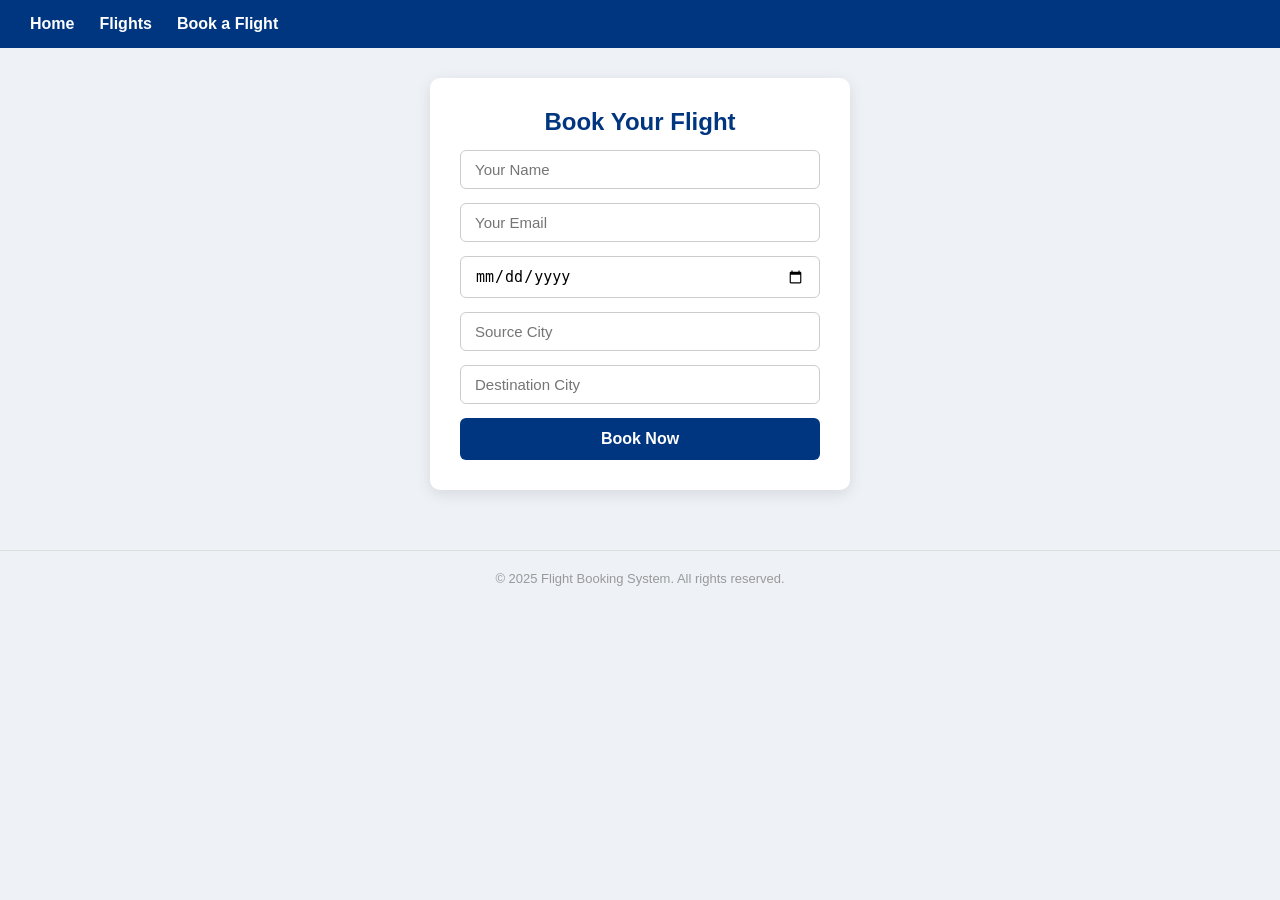
<file: templates/index.html>
<!DOCTYPE html>
<html>
<head>
    <link rel="stylesheet" type="text/css" href="/static/style.css">
    <title>Book a Flight</title>
</head>
<body>
    <div class="navbar">
        <a href="/">Home</a>
        <a href="/flights">Flights</a>
        <a href="/index">Book a Flight</a>
    </div>

    <form method="POST" action="/index">
        <h1>Book Your Flight</h1>
        <input type="text" name="name" placeholder="Your Name" required>
        <input type="email" name="email" placeholder="Your Email" required>
        <input type="date" name="date" required>
        <input type="text" name="source" placeholder="Source City" required>
        <input type="text" name="destination" placeholder="Destination City" required>
        <input type="submit" value="Book Now">
    </form>

    <footer>
        &copy; 2025 Flight Booking System. All rights reserved.
    </footer>
</body>
</html>
</file>
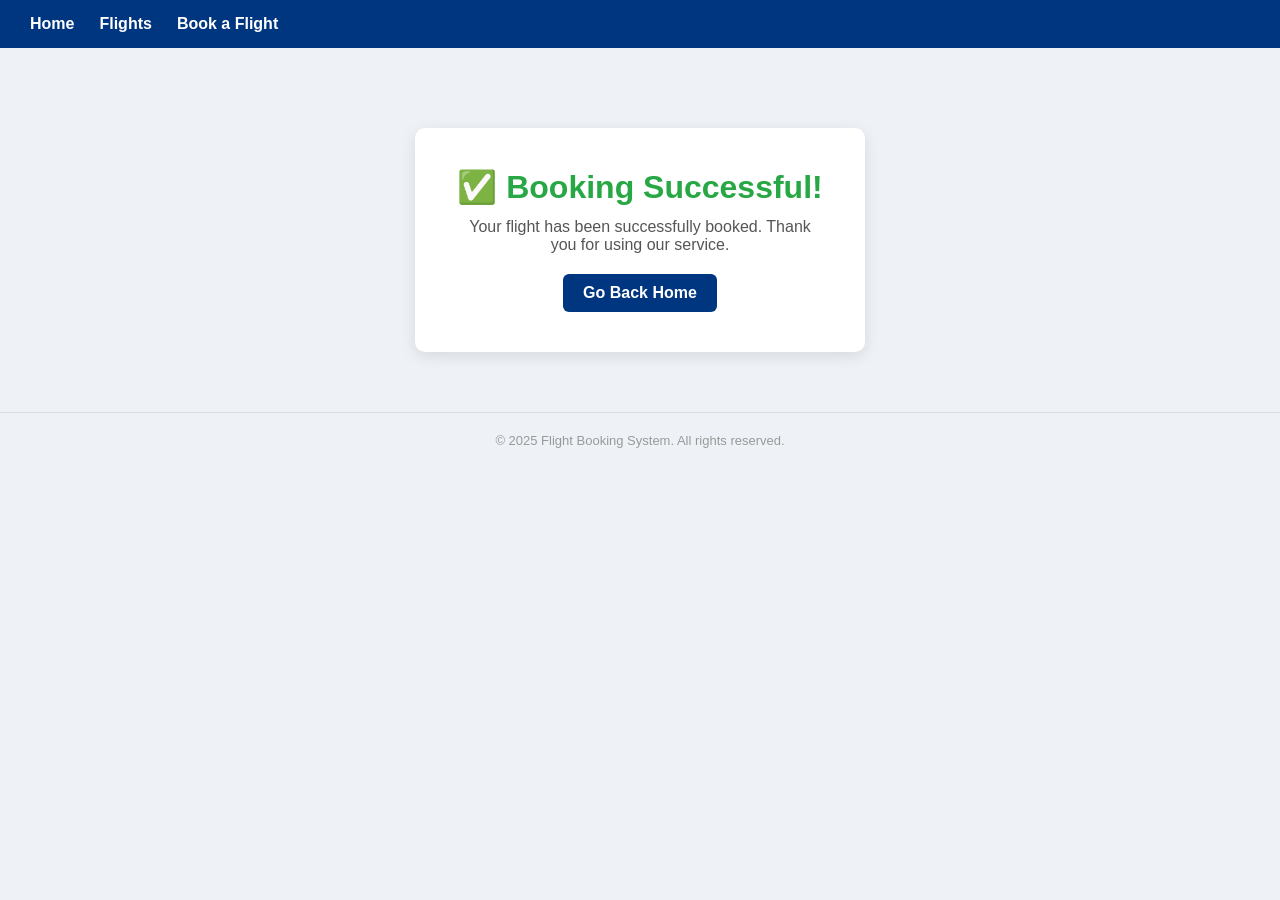
<file: templates/confirmation.html>
<!DOCTYPE html>
<html>
<head>
    <link rel="stylesheet" type="text/css" href="/static/style.css">
    <title>Booking Confirmation</title>
</head>
<body>
    <div class="navbar">
        <a href="/">Home</a>
        <a href="/flights">Flights</a>
        <a href="/index">Book a Flight</a>
    </div>

    <div class="confirm-box">
        <h1>✅ Booking Successful!</h1>
        <p>Your flight has been successfully booked. Thank you for using our service.</p>
        <a href="/">Go Back Home</a>
    </div>

    <footer>
        &copy; 2025 Flight Booking System. All rights reserved.
    </footer>
</body>
</html>
</file>
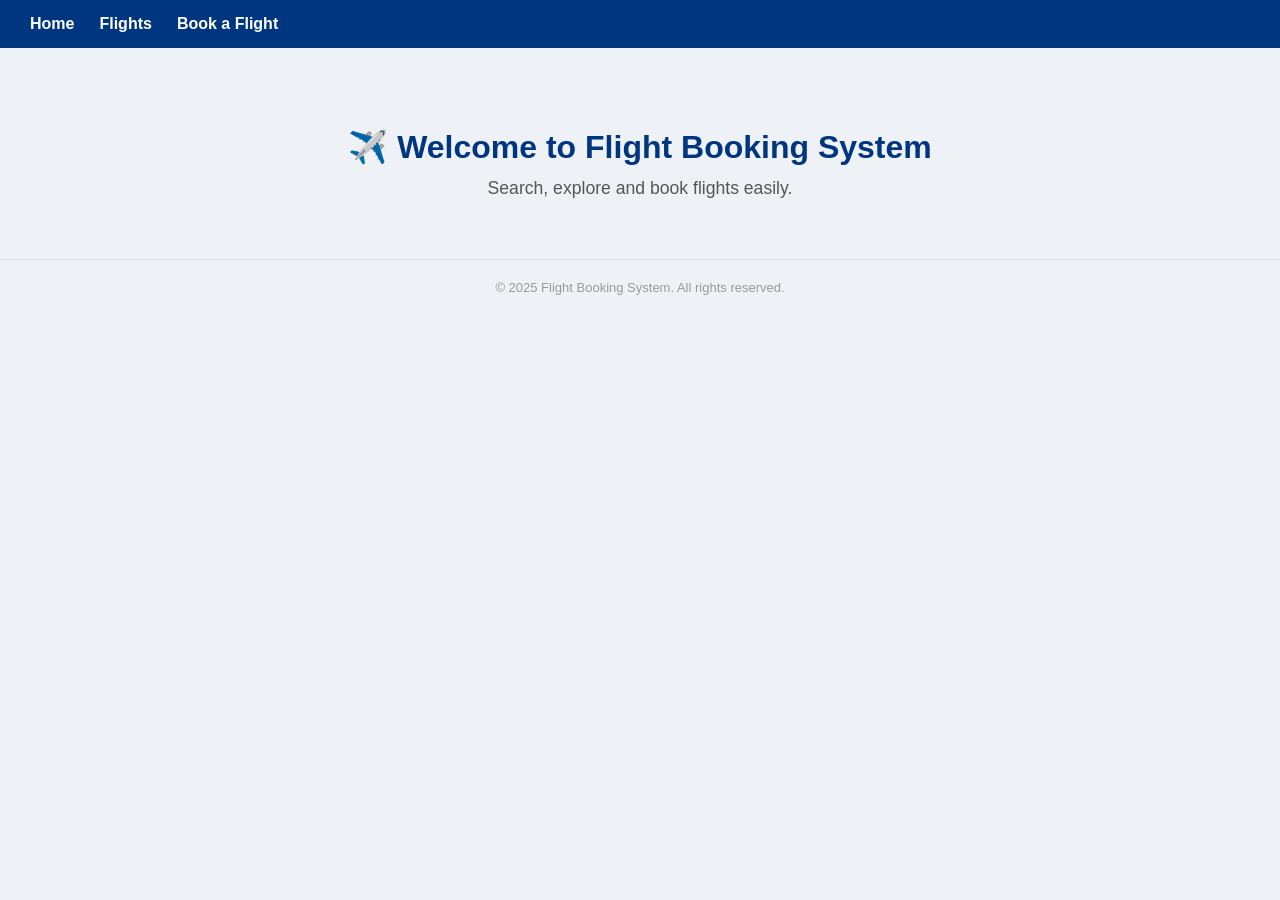
<file: templates/home.html>
<!DOCTYPE html>
<html>
<head>
    <link rel="stylesheet" type="text/css" href="/static/style.css">
    <title>Home - Flight Booking</title>
</head>
<body>
    <div class="navbar">
        <a href="/">Home</a>
        <a href="/flights">Flights</a>
        <a href="/index">Book a Flight</a>
    </div>

    <div class="welcome-box">
        <h1>✈️ Welcome to Flight Booking System</h1>
        <p>Search, explore and book flights easily.</p>
    </div>

    <footer>
        &copy; 2025 Flight Booking System. All rights reserved.
    </footer>
</body>
</html>
</file>
<file: static/style.css>
* {
    margin: 0;
    padding: 0;
    box-sizing: border-box;
}

body {
    font-family: 'Arial', sans-serif;
    background-color: #eef2f7;
    color: #333;
}

/* ── Navbar ── */
.navbar {
    background-color: #003580;
    padding: 15px 30px;
    display: flex;
    gap: 25px;
    align-items: center;
}

.navbar a {
    color: #ffffff;
    text-decoration: none;
    font-size: 16px;
    font-weight: bold;
    transition: color 0.2s;
}

.navbar a:hover {
    color: #ffd700;
}

/* ── Headings ── */
h1 {
    text-align: center;
    color: #003580;
    margin-top: 50px;
    font-size: 2rem;
}

/* ── Form ── */
form {
    display: flex;
    flex-direction: column;
    max-width: 420px;
    margin: 30px auto;
    background: #ffffff;
    padding: 30px;
    border-radius: 10px;
    box-shadow: 0 4px 15px rgba(0, 0, 0, 0.1);
    gap: 14px;
}

form h1 {
    margin-top: 0;
    font-size: 1.5rem;
}

input[type="text"],
input[type="email"],
input[type="date"] {
    padding: 10px 14px;
    border: 1px solid #ccc;
    border-radius: 6px;
    font-size: 15px;
    transition: border 0.2s;
}

input[type="text"]:focus,
input[type="email"]:focus,
input[type="date"]:focus {
    border-color: #003580;
    outline: none;
}

input[type="submit"] {
    background-color: #003580;
    color: white;
    padding: 12px;
    border: none;
    border-radius: 6px;
    cursor: pointer;
    font-size: 16px;
    font-weight: bold;
    transition: background-color 0.2s;
}

input[type="submit"]:hover {
    background-color: #0056b3;
}

/* ── Home Welcome ── */
.welcome-box {
    text-align: center;
    margin-top: 80px;
}

.welcome-box p {
    color: #555;
    font-size: 1.1rem;
    margin-top: 12px;
}

/* ── Confirmation ── */
.confirm-box {
    text-align: center;
    margin-top: 80px;
    background: #fff;
    max-width: 450px;
    margin-left: auto;
    margin-right: auto;
    padding: 40px;
    border-radius: 10px;
    box-shadow: 0 4px 15px rgba(0,0,0,0.1);
}

.confirm-box h1 {
    color: #28a745;
    margin-top: 0;
}

.confirm-box p {
    color: #555;
    margin-top: 12px;
    font-size: 1rem;
}

.confirm-box a {
    display: inline-block;
    margin-top: 20px;
    background-color: #003580;
    color: white;
    padding: 10px 20px;
    border-radius: 6px;
    text-decoration: none;
    font-weight: bold;
}

.confirm-box a:hover {
    background-color: #0056b3;
}

/* ── Footer ── */
footer {
    text-align: center;
    margin-top: 60px;
    padding: 20px;
    color: #999;
    font-size: 13px;
    border-top: 1px solid #ddd;
}
</file>
